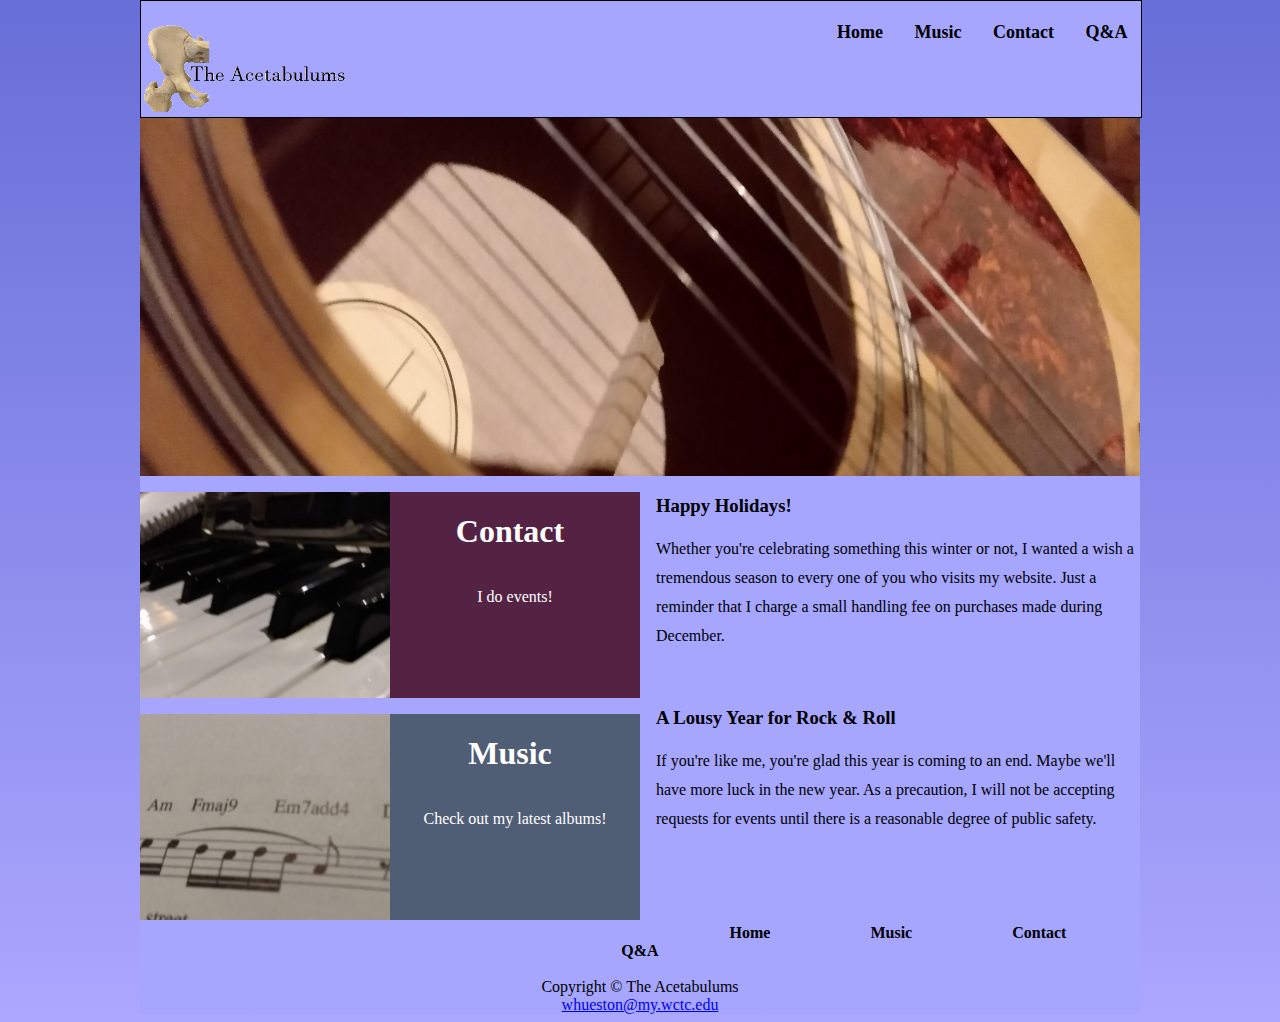
<file: index.html>
<!DOCTYPE html>
<html lang="en">
<head>
    <meta charset="UTF-8">
    <meta name="description" content="The Acetabulums: a real 'Hip' band!">
    <meta name="viewport" content="width=device-width, initial-scale=1.0">
    <title>The Acetabulums: Home</title>
    <link href="css/knit.css" rel ="stylesheet">
    <link rel="icon" href="img/favicon.ico" type="image/x-icon">
</head>
<body>
<!--So a lot of the HTML and CSS I cannibalized from a project I did for the Intro to Web Development class.
It'll help to already have a bit of a skeleton onto which I can project my JS code.-->
    <div id="wrapper">
        <nav>
            <ul>
                <li><div><a href="index.html"><span id="titleleft"><img src="img/logo.png" height="90"/><span id="punTip">A real 'hip' band!</span></span></a></div></li>
                <li><a href="index.html">Home</a></li>
                <li><a href="styles.html">Music</a></li>
                <li><a href="contact.html">Contact</a></li>
                <li><a href="about.html">Q&A</a></li>
            </ul>
        </nav>
        <main>
        <div id="navspacer"></div>
        <div id="yarnhero"></div>
        <a href="contact.html"><div id="yarntext" ><div id="closehats"><h1>Contact</h1><p>I do events!</p></div></div></a>

        <a href="styles.html"><div id="secondyarntext" ><div id="sparkleClose"><h1>Music</h1><br/><p>Check out my latest albums!</p></div></div></a>

            <h3>Happy Holidays!</h3>
            <div class="news"><div class="aboutParagraphFix"><p>Whether you're celebrating something this winter or not, I wanted a wish a tremendous season to every one of you who visits my website. Just a reminder that I charge a small handling fee on purchases made during December.</p></div></div>
            <h3>A Lousy Year for Rock & Roll</h3>
            <div class="news"><div class="textWrapFix"><div class="indexParagraphFix"><p>If you're like me, you're glad this year is coming to an end. Maybe we'll have more luck in the new year. As a precaution, I will not be accepting requests for events until there is a reasonable degree of public safety.</p></div></div></div>
            <br/><footer><div><a href="index.html">Home</a>
                <a href="styles.html">Music</a>
                <a href="contact.html">Contact</a>
                <a href="about.html">Q&A</a></div><br/>Copyright &copy; The Acetabulums<br/><a href="mailto:whueston@my.wctc.edu">whueston@my.wctc.edu</a></footer>
        </main>
    </div>

</body>
</html>
</file>
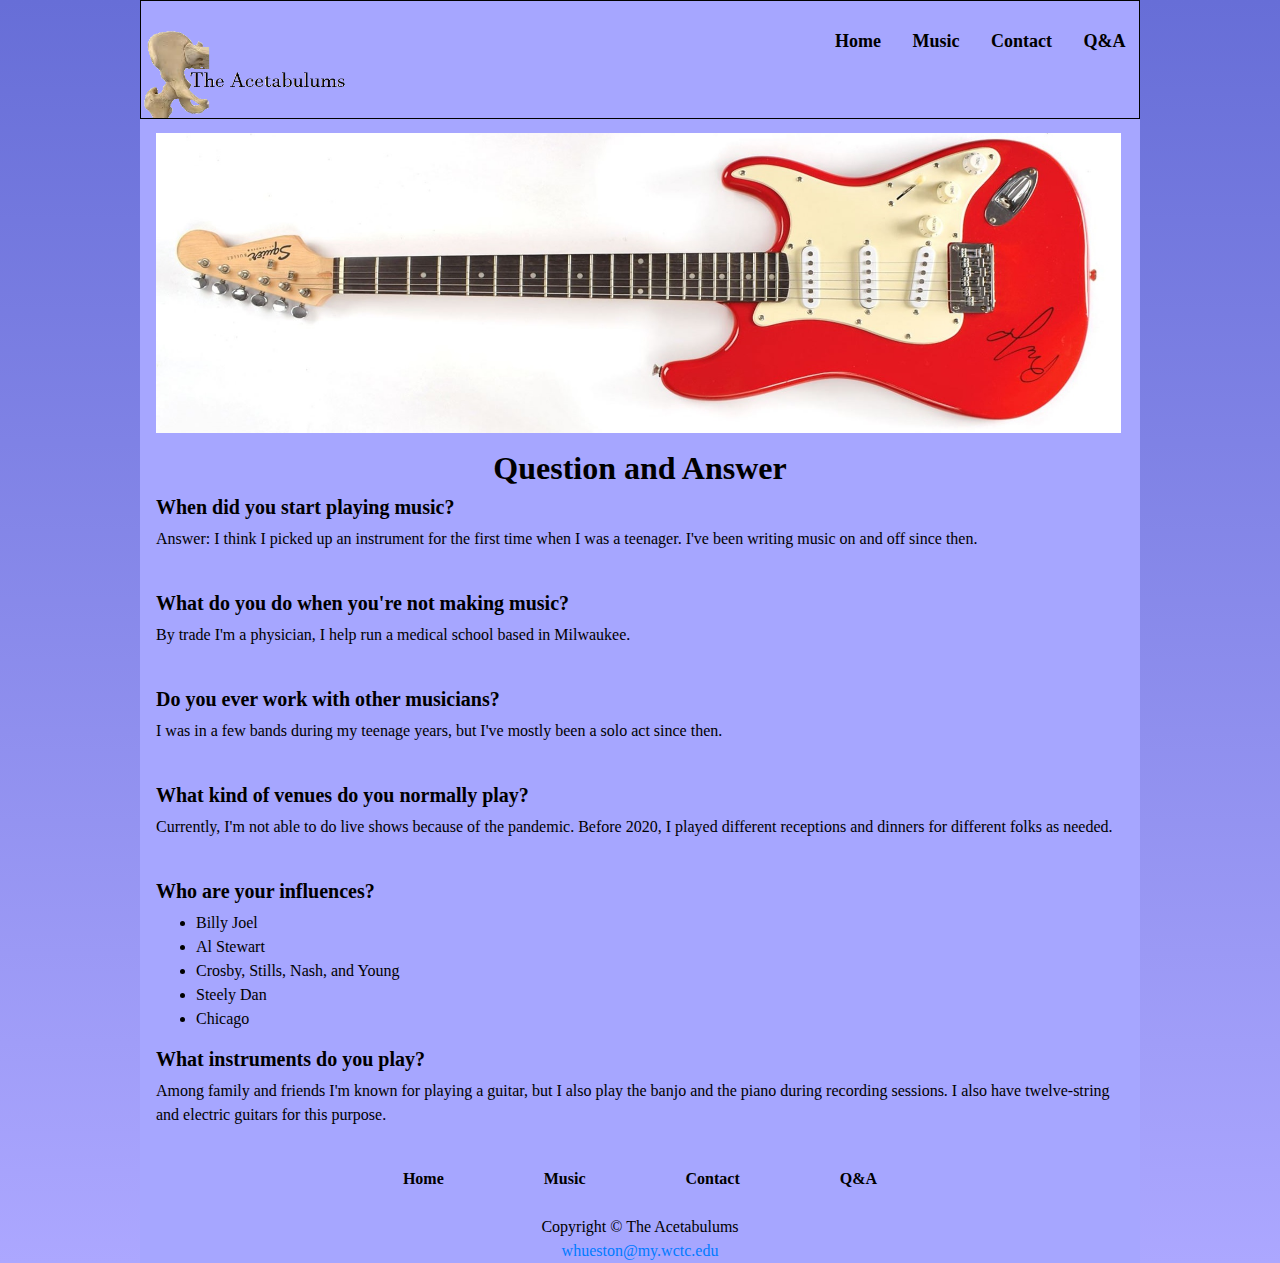
<file: about.html>
<!DOCTYPE html>
<html lang="en" xmlns:height="http://www.w3.org/1999/xhtml">
<head>
    <meta charset="UTF-8">
    <meta name="description" content="Learn a little bit about the band!">
    <meta name="viewport" content="width=device-width, initial-scale=1.0">
    <title>The Acetabulums: Q&A</title>
    <link rel="stylesheet" href="https://stackpath.bootstrapcdn.com/bootstrap/4.4.1/css/bootstrap.min.css" integrity="sha384-Vkoo8x4CGsO3+Hhxv8T/Q5PaXtkKtu6ug5TOeNV6gBiFeWPGFN9MuhOf23Q9Ifjh" crossorigin="anonymous">
    <link href="css/knit.css" rel ="stylesheet">
    <link rel="icon" href="img/favicon.ico" type="image/x-icon">
</head>
<body>

<div id="wrapper">
    <nav>
        <ul>
            <li><div><a href="index.html"><span id="titleleft"><img src="img/logo.png" height="90"><span id="punTip">A real 'hip' band!</span></span></a></div></li>
            <li><a href="index.html">Home</a></li>
            <li><a href="styles.html">Music</a></li>
            <li><a href="contact.html">Contact</a></li>
            <li><a href="about.html">Q&A</a></li>
        </ul>
    </nav><br><br><br>
    <main>
        <div id="ladyHero"></div>

        <div class="aboutParagraphFix">
            <div class="paragraphMarginFix">
                <h2>Question and Answer</h2>
                <h5>When did you start playing music?</h5>
                <p>Answer: I think I picked up an instrument for the first time when I was a teenager. I've been writing music on and off since then.</p>
                <h5>What do you do when you're not making music?</h5>
                <p>By trade I'm a physician, I help run a medical school based in Milwaukee.</p>
                <h5>Do you ever work with other musicians?</h5>
                <p>I was in a few bands during my teenage years, but I've mostly been a solo act since then.</p>
                <h5>What kind of venues do you normally play?</h5>
                <p>Currently, I'm not able to do live shows because of the pandemic. Before 2020, I played different receptions and dinners for different folks as needed.</p>
                <h5>Who are your influences?</h5>
                <ul>
                    <li>Billy Joel</li>
                    <li>Al Stewart</li>
                    <li>Crosby, Stills, Nash, and Young</li>
                    <li>Steely Dan</li>
                    <li>Chicago</li>
                </ul>
                <h5>What instruments do you play?</h5>
                <p>Among family and friends I'm known for playing a guitar, but I also play the banjo and the piano during recording sessions. I also have twelve-string and electric guitars for this purpose.</p>
            </div>
        </div>
        <footer><div><a href="index.html">Home</a>
            <a href="styles.html">Music</a>
            <a href="contact.html">Contact</a>
            <a href="about.html">Q&A</a></div><br/>Copyright &copy; The Acetabulums<br/><a href="mailto:whueston@my.wctc.edu">whueston@my.wctc.edu</a></footer>

    </main>

</div>
</body>
</html>
</file>
<file: css/knit.css>
/*Knit Street*/

body{

    background: rgb(238, 238, 255);
    background: linear-gradient(0deg, rgb(172, 167, 255) 0%, rgb(103, 110, 215) 100%) no-repeat; color: #000000; display: block; width: 1000px; margin-right: auto; margin-left: auto; margin-top: 0;
    font-family: "Javanese Text", serif; }
nav{float: none; width: 1000px; text-align: right; font-weight: bold; font-size: large; position: fixed; background-color: #a6a6ff; border:1px black solid;
    z-index: 1;}
nav ul{padding: 0; margin-top: 0; height: 54px;}
nav li{display: inline; padding-top: 0.5em; padding-bottom: 0.5em; padding-left: 0.75em; padding-right: 0.75em;}

nav a{text-decoration: none; color: black}
nav a:hover{color: #3F2860; border-style:solid; border-top: transparent; border-left: transparent; border-right: transparent; text-decoration: none}
p{padding-bottom: 1.5em; padding-top: 1.5em}
h1{margin-left:50%; margin-right: auto; width: 50%; text-align: center; }
.news p{margin-bottom: 2em; line-height: 180%; padding-top: 0;}
#wrapper{background-color: #a6a6ff;
}
#yarnhero{height: 372px; background-image: url("../img/acoustic.jpg") ; background-size: 100%    100%; margin-bottom: 1em}
#yarntext{height: 206px; background-size: 100%    100%; background-color: #542344; text-align: center; color: white; width: 50%; float: left; margin-right: 1em; margin-bottom: 1em; }
#secondyarntext{height: 206px; background-size: 100%    100%; background-color: #4F5D75; text-align: right; color: white; width: 50%;float: left; margin-right:1em; margin-bottom: 1em;}
#greenyarntext{height: 206px; background-size: 100%    100%; background-color: #DFF2D8; text-align: right; color: #7E7E7E; width: 50%;float: left; margin-right:1em; margin-bottom: 1em}
.titleCenter h4{margin-top: 10%; }
#sunsetyarntext{height: 206px; background-size: 100%    100%; background-color: #FF564D; text-align: right; color: white; width: 50%;float: left; margin-right:1em; margin-bottom: 1em}
#yarntext h1{margin-left: 1%; margin-right: 1%; padding: 0; width: 50%; float: right; color: white}
#yarntext img{height: 200px; float: left; margin-left: 10px; padding-top: 10px; padding-bottom: 4px}
#secondyarntext img{height: 200px; float: left; margin-left: 10px; padding-top: 10px; padding-bottom: 4px}
#secondyarntext h4{
    text-align: center;
}
#secondyarntext audio{
    margin-right: 28px;
}
#greenyarntext img{height: 200px; float: left; margin-left: 10px; padding-top: 10px; padding-bottom: 4px}
#greenyarntext h4{
    text-align: center;
}
#greenyarntext audio{
    margin-right: 28px;
}
#sunsetyarntext img{height: 200px; float: left; margin-left: 10px; padding-top: 10px; padding-bottom: 4px}
#sunsetyarntext h4{
    text-align: center;
}
#sunsetyarntext audio{
    margin-right: 28px;
}
#yarntext p{padding: 0; width: 50%; float: right; text-align: center; color: white}
#secondyarntext h1{margin-left: 1%; margin-right: 1%; padding: 0; width: 50%; float: right;}
#secondyarntext p{padding: 0; width: 50%; float: right; text-align: center}
#closehats{height: 206px; background-image: url("../img/pianoClose.jpg"); background-size: 50% 142%;  padding: 0; background-repeat: no-repeat }
#sparkleClose{height: 206px; background-image: url("../img/sheetmusic.jpg"); background-size: 50% 142%;  padding: 0; background-repeat: no-repeat }
#fandfCover{height: 200px; background-image: url("../img/family and friends.jpg"); background-size: 50% 142%;  padding: 0; background-repeat: no-repeat }
#navspacer{height: 6.5em}
#titleleft{float: left; padding: 0; }
form{width: 400px;
    font-weight: bold; height: 450px;
    margin: auto;
    margin-bottom: 5em;
    align-content: center;
}
audio{
    width: 50%;
    margin-top: 5%;
    position:relative;
    z-index: 0;
}
label{padding-right: 1em;}
.labelWidthFix{margin: 0; width: 0}
.labelHeightFix{padding-top:10%;}
#contactParagraph{font-size: large; width: 60%; margin-left: auto; margin-right: auto}
h2{font-weight: bolder; text-align: center}
#albumSelection input{margin-top: 1em; margin-bottom: 1em; width:2.5em; margin-right: 3em;}
#albumSelection{
    width: 450px;
}
button{width:20%; margin-right: 40%; margin-left: 40%}
footer{text-align: center; float: bottom; margin-top: 1em}
footer div a{font-weight: bold; margin-left: 3em; margin-right: 3em; text-decoration: none; color: black}
footer div a:hover{color: #3F2860; border-style: solid; border-top: transparent; border-left: transparent; border-right: transparent; border-bottom-color: #542344; text-decoration: none}
#ladyHero{width: 96.5%; background-size: 100% 100%; background-image: url("../img/qaHero.jpg");float: left; margin-right:1em;  margin-left: 1em; margin-top: 3.8em; height: 300px; margin-bottom: 1em;}
.textWrapFix{width:50%; margin-right: 0; margin-left: 50%;}
.textWrapFix p{margin-top: 0; padding-top: 0}
.paragraphMarginFix{margin-left: 1em; margin-right: 1em}
#titleleft #punTip {
    visibility: hidden;
    width: 150px;
    background-color: #542344;
    color: #fff;
    text-align: center;
    padding: 5px 0;
    border-radius: 6px;
    font-size: 11pt;
    /* Position the tooltip text - see examples below! */
    position: absolute;
    z-index: 1;
}
#titleleft:hover #punTip {
    visibility: visible;
}
.aboutParagraphFix p, ul{
    padding-top: 0;
}
h5{
    font-weight: bolder;
}
table{
    width: 100%;

}
#shipInfo{
    display: none;
    margin-bottom: 165px;
}
#shipInfo input{
    width: 49%
}
#nameSidebySide{
    margin-right: 100px;
}
#addressSidebySide{
    margin-right: 51.73px;
}
#contactSidebySide{
    margin-right: 75.9px;
}
#billingInfo{
    display: none;
}
#billingInfo h5{
    text-align: center;
}
#mastercard,#visa,#discover,#amEx{
    margin-left: 140px;
}
#securityCode,#expiration{
    width: 197.5px;
}
#cardNumber{
    width: 100%;
}
#billingSidebySide{
    margin-right: 70px;
}
.btn{
    border-radius: 5px;
    border: 2px solid white;
    background-color: rgb(218,209,202);
    color: #676ED7
}
#confirmPage{
    display: none;
}
#confirmName{
    width: 30px;
}
#orderButton{
    border-radius: 5px;
    border: 2px solid white;
    background-color: rgb(218,209,202);
    color: #676ED7;
    width: 8em;
    margin-left: 144px;
}
.tooWide, .priceWidth{
    width: 5em;
    text-align: right;
}
#thanksPage{
    display: none;
}
/**Tablet View**/
@media only screen and (max-width: 64em)
{
    body{margin: 0; padding: 0;}
    #wrapper{min-width: 0; width: auto; margin: 0; padding: 0;}
    header{padding-top: 1px}
    main{padding-top: 0; padding-bottom: 2.5em; padding-left: 1em; margin: 0; font-size: 90%; float: none}
    nav{float: none; width: auto; padding-left: 2em;}
    nav a{padding: 0.2em; margin-left: 0.3em; float: left; width: 23%;}
    h2, h3, p, dl{padding-left: 2em; padding-right: 2em;}
    main ul{margin-left: 2em;}
    .floatleft{margin-left: 2em; margin-bottom: 1em;}
    .clear{margin-left: 2em; margin-bottom: 1em;}
    #yarnhero, #ladyhero{height: 150px; width: 80%; margin-left: auto; margin-right: auto;}

}
/**Smartphone View**/
@media only screen and (max-width: 37.5em)
{label{float: none; text-align: left;}

    input[type=submit]{margin-left: 0}
    h1{font-size: 2em; padding-top: 0.25em; padding-left: 1.5em; padding-right: 1.5em; width:80%; text-align: center; margin-left: 0; margin-top: 10em}
    h2{font-size: 2em; padding-top: 0.25em; padding-left: 1.5em; padding-right: 1.5em; width:80%; text-align: center; margin-left: 0; margin-top: 7em}
    p{padding: 0; width: 27em; margin: 0; text-align: center}
    #contactParagraph{font-size: large; width: 90%; margin-left: 1em; margin-right: 1em}
    nav{float: none; max-width: 37.5em; width: 300px; text-align: center; font-weight: bold; font-size: large; height: 3em; background-color: #eae9ff; position: absolute}
    nav li{display: block; padding: 0}
    span h1{margin-top: 0}
    .textWrapFix{margin-left: 0}
    nav a{ border: 3px #CCCCCC outset;  width: 17.3em;  margin-bottom: 10px; height: 2em}
    nav a:active{border:3px #666666 inset}
    li div a{border: none; margin-left: 3.7em}
    li{font-size: 100%}
    body{background-color: #eae9ff; width: 25.7em; margin: 0}
    #wrapper{background-color: #eae9ff}
    #yarnhero, #closehats, #sparkleClose{background-image: none; height: 0; width: 0}
    #ladyHero{height: 0; background-image: none; background-size: 0}
    footer{padding: 0.5em;  width: 25em; margin-right: 0}
    footer div{display: none}
    #mobile{display: inline}
    #desktop{display: none; }
    #yarntext{height: 0; }
    #yarntext p{display: none}
    #secondyarntext p{display: none}


    #secondyarntext{height: 0}
    div span h1{ margin-top: 6em; margin-left: 6%}
    span footer{margin-top: 10em}
    button{width: 5em; margin-left: 0}
    #greenyarntext, #sunsetyarntext{height:0;}
    .styleMobileFix img{margin-top: 15em; margin-left: auto; margin-right: auto}
    .styleParagraphFix p{margin-top: 30em; float:right}
    .aboutParagraphFix p, h1{margin-top: 17em}
    .indexParagraphFix p, h1{margin-top: 5em}
    div h1{display:none}

}
</file>
